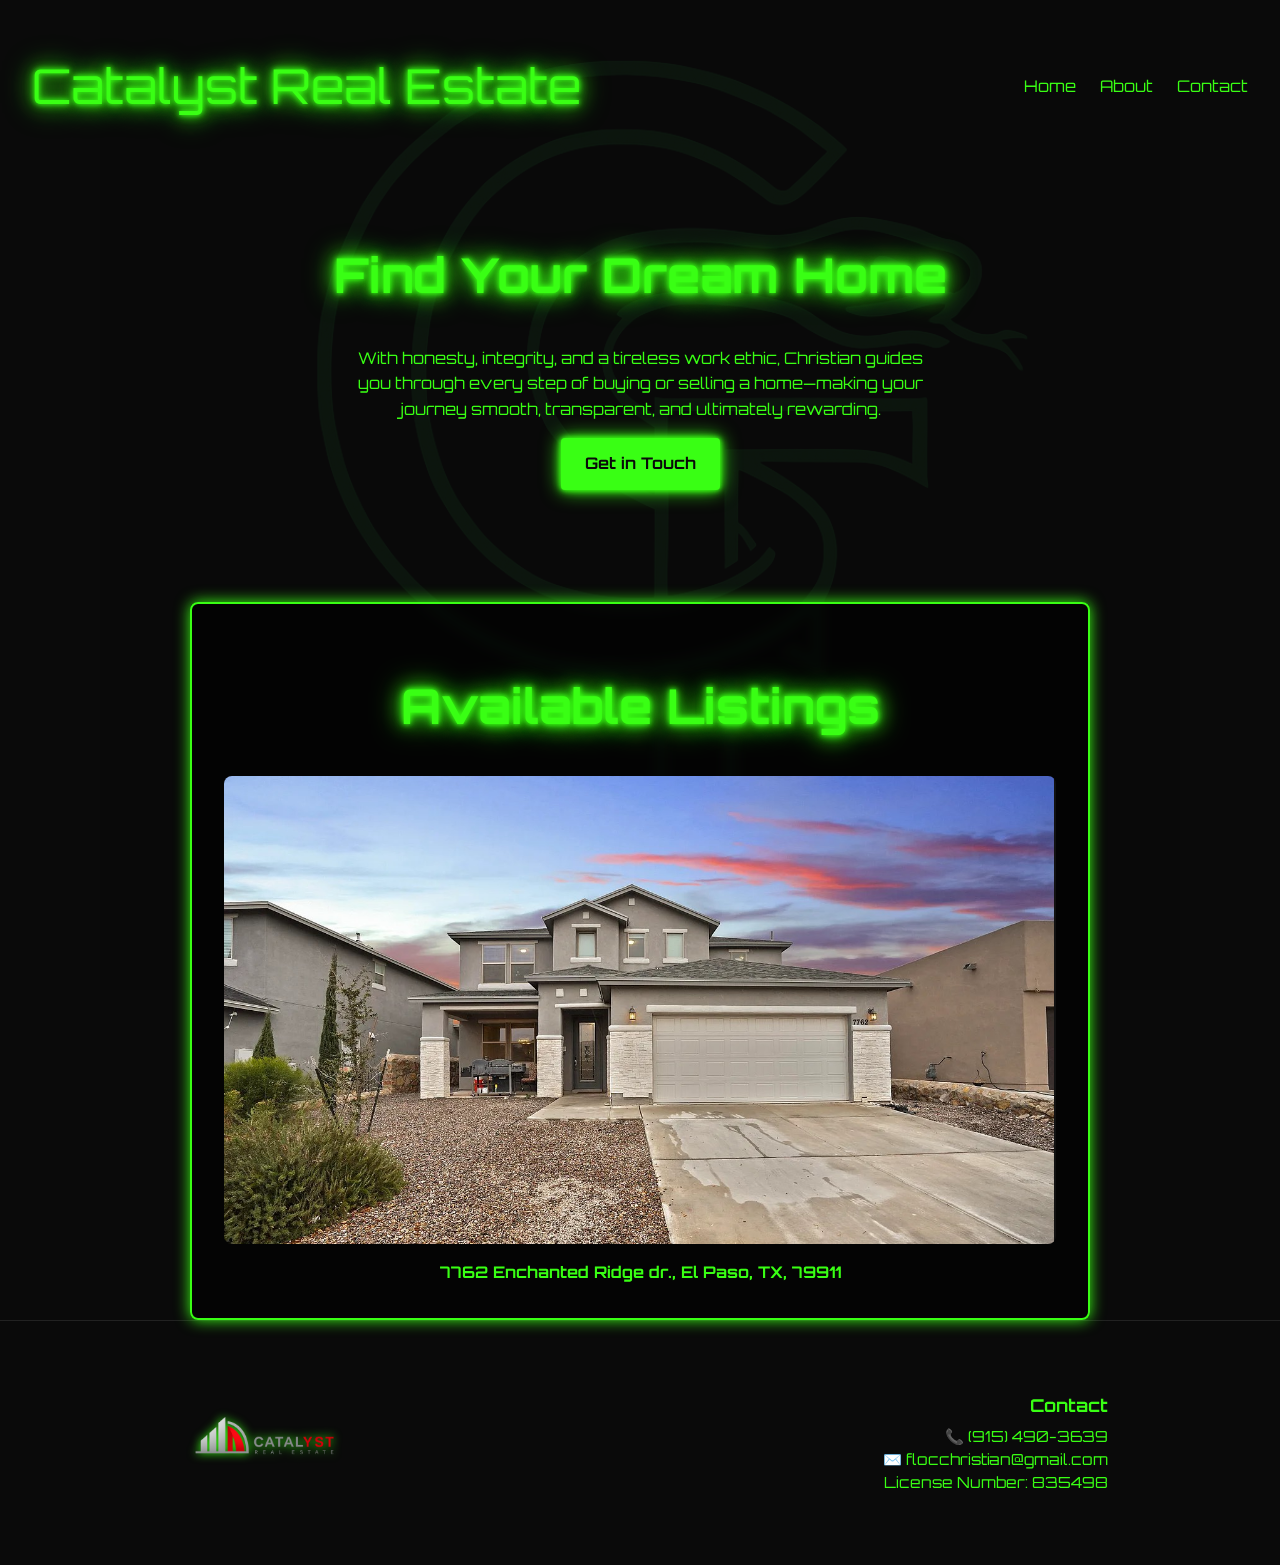
<file: index.html>
<!DOCTYPE html>
<html lang="en">
<head>
  <meta charset="UTF-8" />
  <meta name="viewport" content="width=device-width, initial-scale=1.0" />
  <title>Slime</title>
  <link href="https://fonts.googleapis.com/css2?family=Orbitron:wght@400;700&display=swap" rel="stylesheet">
  <link rel="stylesheet" href="style.css" />
</head>
<body>
  <header>
    <div class="logo neon-title">Catalyst Real Estate</div>
    <nav>
      <ul>
        <li><a href="index.html">Home</a></li>
        <li><a href="about.html">About</a></li>
        <li><a href="contact.html">Contact</a></li>
      </ul>
    </nav>
  </header>
  
  <main>
    <section id="hero">
      <h1 class="neon-title">Find Your Dream Home</h1>
      <p style="text-align:center; max-width:600px; margin:0 auto;">
        With honesty, integrity, and a tireless work ethic, Christian guides you through every step of buying or selling a home—making your journey smooth, transparent, and ultimately rewarding.
    </p>
      <div style="text-align:center;">
        <a href="contact.html" class="btn-neon">Get in Touch</a>
      </div>
    </section>
  </main>
  <section id="listings">
    <h2 class="neon-title">Available Listings</h2>
    <div class="listing-slider">
      <div class="slides">
        <a href="https://my.flexmls.com/Christian18/search/shared_links/C2ZLZ/listings/20250113192856483544000000"  target="_blank">
          <img src="pics/house1.webp" alt="Listing 1">
        </a>
        <a href="https://my.flexmls.com/Christian18/search/shared_links/C2ZKj/listings/20250307205947787170000000" target="_blank">
          <img src="pics/house2.webp" alt="Listing 2">
        </a>
        <a href="https://my.flexmls.com/Christian18/search/shared_links/C2ZLH/listings/20250204212533927259000000" target="_blank">
          <img src="pics/house3.webp" alt="Listing 3">
        </a>
      </div>
    </div>
    <div class="listing-info">
      <p id="listing-location" class="listing-location"></p>
    </div>
  
  </section>
  

  

  <footer>
    <div class="footer-content">
      <img src="pics/Catalyst.png" alt="Catalyst Logo" class="footer-logo">
  
      <div class="footer-contact">
        <h4>Contact</h4>
        <p>
          📞 <a href="tel:19154903639">(915) 490-3639</a>
        </p>
        <p>
          ✉️ <a href="mailto:flocchristian@gmail.com">flocchristian@gmail.com</a>
        </p>
        <p>License Number: 835498</p>
      </div>
      
    </div>
  </footer>
  <!-- …your footer here… -->

  <!-- Slideshow JS: put this right before </body> -->
  <script>
    document.addEventListener("DOMContentLoaded", () => {
      const slider         = document.querySelector('.listing-slider');
      const slidesContainer= slider.querySelector('.slides');
      const slides         = slidesContainer.querySelectorAll('a');
      const locationEl     = document.getElementById('listing-location');
  
      // 🏷️ Put your real addresses here, in the same order as your <a> slides
      const locations = [
        '7762 Enchanted Ridge dr., El Paso, TX, 79911',
        '248 Hunstanton st., Horizon City, TX, 79928',
        '869 Eastwell dr., Horizon City, TX, 79928'
      ];
  
      let currentIndex = 0;
      let slideWidth   = slider.clientWidth;
  
      // 1) Size the container to fit all slides side by side
      slidesContainer.style.width = `${slideWidth * slides.length}px`;
  
      // 2) Make each slide exactly the slider’s width
      slides.forEach(slide => {
        slide.style.width = `${slideWidth}px`;
        slide.style.flex  = '0 0 auto';
      });
  
      // 3) Initialize the caption
      locationEl.textContent = locations[currentIndex];
  
      // 4) Auto-advance every 5s & update caption
      setInterval(() => {
        currentIndex = (currentIndex + 1) % slides.length;
        slidesContainer.style.transform =
          `translateX(-${currentIndex * slideWidth}px)`;
        locationEl.textContent = locations[currentIndex];
      }, 5000);
  
      // 5) Recalc on resize (so it stays perfect on mobile/desktop)
      window.addEventListener('resize', () => {
        slideWidth = slider.clientWidth;
        slidesContainer.style.width = `${slideWidth * slides.length}px`;
        slides.forEach(slide => slide.style.width = `${slideWidth}px`);
        slidesContainer.style.transform =
          `translateX(-${currentIndex * slideWidth}px)`;
      });
    });
  </script>
  
</body>
</html>

</body>
</html>
</file>
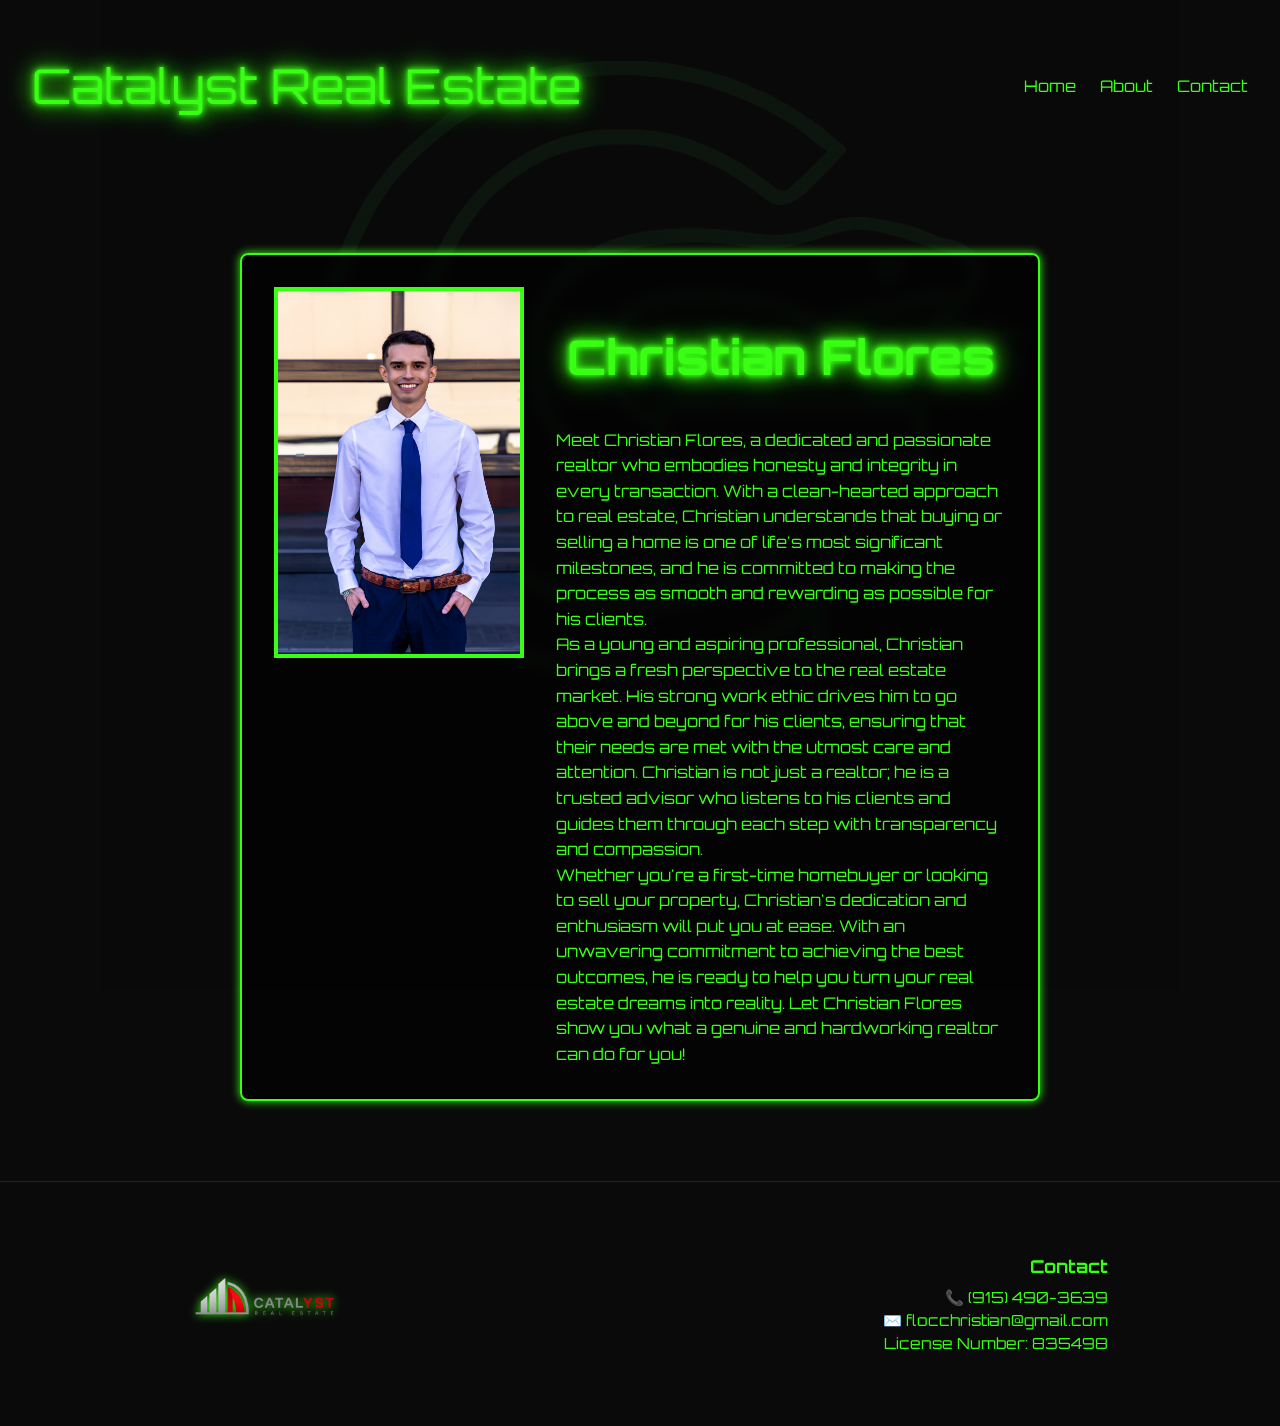
<file: about.html>
<!DOCTYPE html>
<html lang="en">
<head>
  <meta charset="UTF-8" />
  <meta name="viewport" content="width=device-width, initial-scale=1.0" />
  <title>About Me</title>
  <link href="https://fonts.googleapis.com/css2?family=Orbitron:wght@400;700&display=swap" rel="stylesheet">
  <link rel="stylesheet" href="style.css" />
  <style>
    /* Panel styling */
    .about-panel {
      display: grid;
      grid-template-columns: 250px 1fr;
      gap: 2rem;
      background: rgba(0, 0, 0, 0.6);
      border: 2px solid var(--logo-color);
      box-shadow: 0 0 10px var(--logo-color);
      border-radius: 8px;
      padding: 2rem;
      max-width: 800px;
      margin: 3rem auto;
      backdrop-filter: blur(5px);
      transition: transform 0.3s ease, box-shadow 0.3s ease;
    }
    .about-panel:hover {
      transform: scale(1.02);
      box-shadow: 0 0 20px var(--logo-color);
    }
    /* Adjust headshot sizing */
    .headshot {
      width: 100%;
      height: auto;
      object-fit: cover;
      border-radius: 0;
      border: 4px solid var(--logo-color);
    }
    /* Text content adjusts within panel */
    .about-content {
      color: var(--logo-color);
    }
  </style>
</head>
<body>
  <header>
    <div class="logo neon-title">Catalyst Real Estate</div>
    <nav>
      <ul>
        <li><a href="index.html">Home</a></li>
        <li><a href="about.html">About</a></li>
        <li><a href="contact.html">Contact</a></li>
      </ul>
    </nav>
  </header>

  <main>
    <section id="about">
      <div class="about-panel">
        <img src="pics/headshot.jpg" alt="Christian Flores" class="headshot">
        <div class="about-content">
          <h1 class="neon-title">Christian Flores</h1>

          <p>Meet Christian Flores, a dedicated and passionate realtor who embodies honesty and integrity in every transaction. With a clean-hearted approach to real estate, Christian understands that buying or selling a home is one of life's most significant milestones, and he is committed to making the process as smooth and rewarding as possible for his clients.</p>

          <p>As a young and aspiring professional, Christian brings a fresh perspective to the real estate market. His strong work ethic drives him to go above and beyond for his clients, ensuring that their needs are met with the utmost care and attention. Christian is not just a realtor; he is a trusted advisor who listens to his clients and guides them through each step with transparency and compassion.</p>

          <p>Whether you're a first-time homebuyer or looking to sell your property, Christian's dedication and enthusiasm will put you at ease. With an unwavering commitment to achieving the best outcomes, he is ready to help you turn your real estate dreams into reality. Let Christian Flores show you what a genuine and hardworking realtor can do for you!</p>
        </div>
      </div>
    </section>
  </main>

  <footer>
    <div class="footer-content">
      <img src="pics/Catalyst.png" alt="Catalyst Logo" class="footer-logo">
  
      <div class="footer-contact">
        <h4>Contact</h4>
        <p>
          📞 <a href="tel:19154903639">(915) 490-3639</a>
        </p>
        <p>
          ✉️ <a href="mailto:flocchristian@gmail.com">flocchristian@gmail.com</a>
        </p>
        <p>License Number: 835498</p>
      </div>
      
    </div>
  </footer>
</body>
</html>
</file>
<file: style.css>
:root {
    --bg: #0a0a0a;
    --logo-color: #39ff14;   /* your logo2 color */
    --font: 'Orbitron', sans-serif;
  }
  
  /* —— reset & base —— */
  * {
    box-sizing: border-box;
    margin: 0; padding: 0;
  }
  
  body {
    background: var(--bg);
    color: var(--logo-color);
    font-family: var(--font);
    line-height: 1.6;
    position: relative;
    z-index: 0;
  }
  
  /* watermark */
  body::before {
    content: "";
    position: fixed;
    top: 50%; left: 50%;
    width: 120vmin; height: 120vmin;
    transform: translate(-50%, -50%);
    background: url('pics/logo2.png') center/contain no-repeat;
    opacity: 0.05;
    pointer-events: none;
    z-index: -1;
  }
  
  a {
    color: var(--logo-color);
    text-decoration: none;
  }
  nav ul {
    display: flex;
    gap: 1.5rem;
    list-style: none;
  }
  nav a:hover {
    text-shadow:
      0 0 5px var(--logo-color),
      0 0 10px var(--logo-color),
      0 0 20px var(--logo-color);
  }
  
  /* header */
  header {
    padding: 1rem 2rem;
    display: flex;
    justify-content: space-between;
    align-items: center;
  }
  
  /* neon titles/buttons */
  .neon-title {
    font-size: 3rem;
    color: var(--logo-color);
    text-shadow:
      0 0 5px var(--logo-color),
      0 0 10px var(--logo-color),
      0 0 20px var(--logo-color),
      0 0 30px var(--logo-color);
    animation: flicker 1.5s infinite;
    text-align: center;
    margin: 2rem 0;
  }
  
  @keyframes flicker {
    0%,18%,22%,25%,53%,57%,100% { opacity: 1; }
    20%,24%,55%               { opacity: 0.8; }
  }
  
  .btn-neon {
    display: inline-block;
    padding: 0.8rem 1.5rem;
    margin: 1rem 0;
    background: var(--logo-color);
    color: var(--bg);
    font-weight: bold;
    border: none;
    border-radius: 4px;
    box-shadow:
      0 0 5px var(--logo-color),
      0 0 10px var(--logo-color),
      0 0 20px var(--logo-color);
    cursor: pointer;
    transition: transform .2s, filter .2s;
  }
  .btn-neon:hover {
    transform: scale(1.05);
    filter: brightness(1.2);
  }
  
  /* sections */
  section {
    padding: 2rem 2rem;
  }
  
  /* headshot on About */
  .headshot {
    display: block;
    width: 200px;
    height: 200px;
    object-fit: cover;
    border-radius: 50%;
    margin: 0 auto 1.5rem;
    border: 4px solid var(--logo-color);
  }
  
  /* contact form */
  input, textarea {
    width: 100%;
    padding: 0.8rem;
    margin: 0.5rem 0 1rem;
    background: #111;
    border: 1px solid var(--logo-color);
    border-radius: 4px;
    color: var(--logo-color);
    outline: none;
  }
  input:focus, textarea:focus {
    box-shadow: 0 0 8px var(--logo-color);
  }
  
  /* footer */

  
  footer {
    padding: 2rem;
    border-top: 1px solid #222;
    display: flex;
    justify-content: center;
    background-color: transparent;
  }
  
  .footer-content {
    display: flex;
    justify-content: space-between;
    align-items: center;
    width: 100%;
    max-width: 1000px;
    padding: 0 2rem;
    margin: 0 auto;
  }
  
  
  
  
  
  
  .footer-logo {
    width: 180px;
    height: auto;
    filter: drop-shadow(0 0 5px var(--logo-color));
  }
  
  .footer-contact {
    color: var(--logo-color);
    text-align: right;
    font-size: 0.95rem;
    line-height: 1.5;
    display: flex;
    flex-direction: column;
    justify-content: center;
  }
  
  
  .footer-contact h4 {
    margin-bottom: 0.5rem;
    font-size: 1.1rem;
  }
  
  .form-buttons {
    display: flex;
    align-items: center;
    gap: 1rem;
    flex-wrap: wrap;
    margin-top: 1rem;
  }
  
  .social-icons {
    display: flex;
    gap: 0.75rem;
  }
  
  .social-icons img {
    width: 36px;
    height: 36px;
    filter: drop-shadow(0 0 5px var(--logo-color));
    fill: var(--logo-color);
    transition: transform 0.2s ease, filter 0.2s ease;
  }
  .social-icons svg,
  .social-icons img {
    color: var(--logo-color);
  }
    
  
  
  .social-icons img:hover {
    transform: scale(1.2);
    filter: drop-shadow(0 0 5px var(--logo-color));
  }
  #listings {
    margin-top: 4rem;
    padding: 2rem;
    background: rgba(0, 0, 0, 0.6);
    border: 2px solid var(--logo-color);
    box-shadow: 0 0 15px var(--logo-color);
    border-radius: 8px;
    max-width: 900px;
    margin-left: auto;
    margin-right: auto;
    backdrop-filter: blur(5px);
  }
  
  .listing-slider {
    overflow: hidden;
    width: 100%;
    aspect-ratio: 16/9;      /* <-- responsive height = width * 9/16 */
    border-radius: 8px;
    position: relative;
  }
  
  .slides img {
    width: 100%;
    height: 100%;
    object-fit: cover;       /* cover instead of contain for full-frame fills */
    background-color: #000;
    border-right: 2px solid #111;
    border-radius: 4px;
    flex-shrink: 0;
  }
  .slides {
    display: flex;
    transition: transform 0.6s ease-in-out;
  }
  
  .listing-info {
    text-align: center;
    margin-top: 1rem;
  }
  
  .listing-location {
    color: var(--logo-color);
    font-size: 1rem;
    font-weight: bold;
  }
  @media (max-width: 600px) {
    footer {
      padding: 1rem;
    }
  
    .footer-content {
      flex-direction: column;
      align-items: center;
      text-align: center;
      gap: 1rem;
      padding: 0 1rem;
    }
  
    .footer-logo {
      width: 140px;       /* slightly smaller on mobile */
      margin-bottom: 0.5rem;
    }
  
    .footer-contact {
      text-align: center; /* center the contact info */
      margin: 0;          /* remove side margins */
    }
  
    .footer-contact p, .footer-contact h4 {
      margin: 0.2rem 0;   /* compact spacing */
    }
    .neon-title {
      font-size: 2rem;      /* smaller headings on phone */
      margin: 1.5rem 0;
    }
    #listings {
      padding: 1rem;        /* less gutter on small screens */
    }
    .listing-info {
      margin-top: 0.5rem;
    }
    .listing-location {
      font-size: 0.9rem;
    }
  }
</file>
